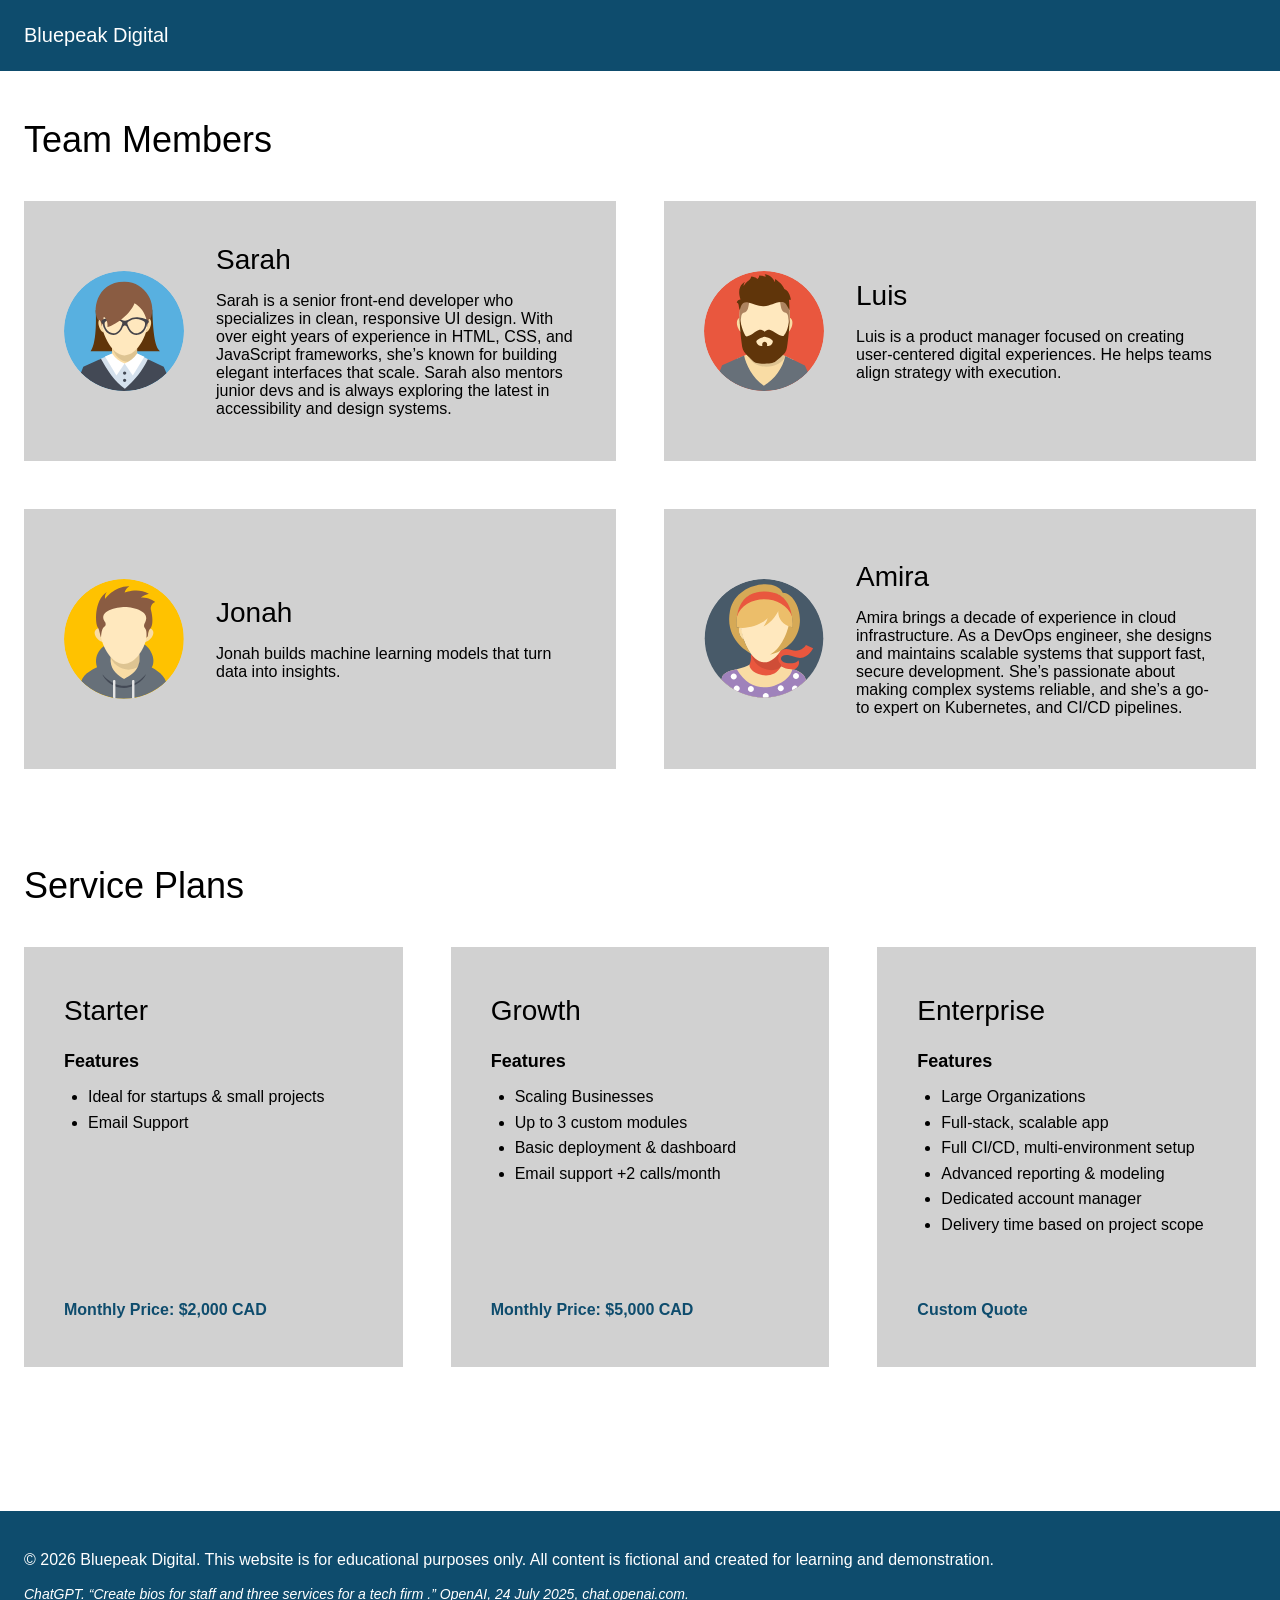
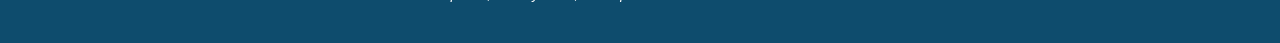
<file: Downloads/day-6-assessment-10-Sky-Brown-main/index.html>
<!DOCTYPE html>
<html lang="en">
<head>
    <meta charset="UTF-8">
    <meta name="viewport" content="width=device-width, initial-scale=1.0">
        <link rel="stylesheet" href="css/styles.css">
    <title>Bluepeak Digital</title>
</head>
<body>
    <header>
        <div class="container">
            <h1>Bluepeak Digital</h1>
        </div>
    </header>

    <main>
        <div class="container">
            <section class="team">
                <h2>Team Members</h2>
                <div class="flex-container">
                    <section>
                        <img src="img/sarah-profile.svg" alt="Sarah">
                        <div>
                            <h3>Sarah</h3>
                            <p>Sarah is a senior front-end developer who specializes in clean, responsive UI design. With over eight years of experience in HTML, CSS, and JavaScript frameworks, she’s known for building elegant interfaces that scale. Sarah also mentors junior devs and is always exploring the latest in accessibility and design systems.</p>
                        </div>
                    </section>
                    <section>
                        <img src="img/luis-profile.svg" alt="Luis">
                        <div>
                            <h3>Luis</h3>
                            <p>Luis is a product manager focused on creating user-centered digital experiences. He helps teams align strategy with execution.</p>
                        </div>
                    </section>
                    <section>
                        <img src="img/jonah-profile.svg" alt="Jonah">
                        <div>
                            <h3>Jonah</h3>
                            <p>Jonah builds machine learning models that turn data into insights.</p>
                        </div>
                    </section>
                    <section>
                        <img src="img/amira-profile.svg" alt="Amira">
                        <div>
                            <h3>Amira</h3>
                            <p>Amira brings a decade of experience in cloud infrastructure. As a DevOps engineer, she designs and maintains scalable systems that support fast, secure development. She’s passionate about making complex systems reliable, and she’s a go-to expert on Kubernetes, and CI/CD pipelines.</p>
                        </div>
                    </section>
                </div>
            </section>

            <section class="plans">
                <h2>Service Plans</h2>
                <div class="flex-container">
                    <section class="plan">
                        <h3>Starter</h3>
                        <section>
                            <h4>Features</h4>
                            <ul>
                                <li>Ideal for startups & small projects</li>
                                <li>Email Support</li>
                            </ul>
                        </section>
                        <p>Monthly Price: $2,000 CAD</p>
                    </section>
                    <section class="plan">
                        <h3>Growth</h3>
                        <section>
                            <h4>Features</h4>
                            <ul>
                                <li>Scaling Businesses</li>
                                <li>Up to 3 custom modules</li>
                                <li>Basic deployment & dashboard</li>
                                <li>Email support +2 calls/month</li>
                            </ul>
                        </section>
                        <p>Monthly Price: $5,000 CAD</p>
                    </section>
                    <section class="plan">
                        <h3>Enterprise</h3>
                        <section>
                            <h4>Features</h4>
                            <ul>
                                <li>Large Organizations</li>
                                <li>Full-stack, scalable app</li>
                                <li>Full CI/CD, multi-environment setup</li>
                                <li>Advanced reporting & modeling</li>
                                <li>Dedicated account manager</li>
                                <li>Delivery time based on project scope</li>
                            </ul>
                        </section>
                        <p>Custom Quote</p>
                    </section>
                </div>
            </section>
        </div>
    </main>

    <footer>
        <div class="container">
            <p>© 2026 Bluepeak Digital. This website is for educational purposes only.  All content is fictional and created for learning and demonstration.</p>
            <cite>ChatGPT. “Create bios for staff and three services for a tech firm .” OpenAI, 24 July 2025, chat.openai.com.</cite>
        </div>
    </footer>
</body>
</html>
</file>
<file: Downloads/day-6-assessment-10-Sky-Brown-main/css/styles.css>
/* ***************** utilities & containers ***************** */
* {
    margin: 0;
    padding: 0;
    box-sizing: border-box;
}

body {
    font-family: Arial, Helvetica, sans-serif;
    background-color: #ffffff;
    color: #000000;
}

.container {
    max-width: 1528px;
    margin: 0 auto;
    padding: 48px 24px;
}
/* ***************** header & footer ***************** */
header {
    background-color: #0e4c6d;
}

header .container {
    padding: 24px;
}

header h1 {
    color: #ffffff;
    font-size: 20px;
    font-weight: normal;
}

footer {
    background-color: #0e4c6d;
    color: #ffffff;
}

footer .container {
    padding: 40px 24px;
}

footer p {
    margin-bottom: 16px;
}

footer cite {
    font-size: 14px;
    font-style: italic;
}

/* ***************** global typography ***************** */

h2 {
    font-size: 36px;
    font-weight: normal;
    margin-bottom: 40px;
}

h3 {
    font-size: 28px;
    font-weight: normal;
}

h4 {
    font-size: 18px;
    margin-bottom: 12px;
}

/* ***************** main content ***************** */

.team {
    margin-bottom: 96px;
}

.team .flex-container {
    display: flex;
    flex-wrap: wrap;
    gap: 48px; 
}

.team .flex-container > section {
    width: calc(50% - 24px);
    background-color: #d1d1d1;
    padding: 40px;
    display: flex;
    align-items: center;
    min-height: 260px; 
}

.team img {
    width: 120px;
    height: 120px;
    border-radius: 50%;
    margin-right: 32px;
    flex-shrink: 0;
}

.team .flex-container > section > div {
    display: flex;
    flex-direction: column;
    gap: 16px;
}

.plans {
    margin-bottom: 96px;
}

.plans .flex-container {
    display: flex;
    gap: 48px;
}

.plan {
    background-color: #d1d1d1;
    padding: 48px 40px;
    flex: 1;
    display: flex;
    flex-direction: column;
    min-height: 420px;
}

.plan section {
    margin-top: 24px;
}

.plan ul {
    margin-left: 24px;
    line-height: 1.6;
}

.plan p {
    margin-top: auto;
    font-weight: bold;
    color: #0e4c6d;
}
</file>
